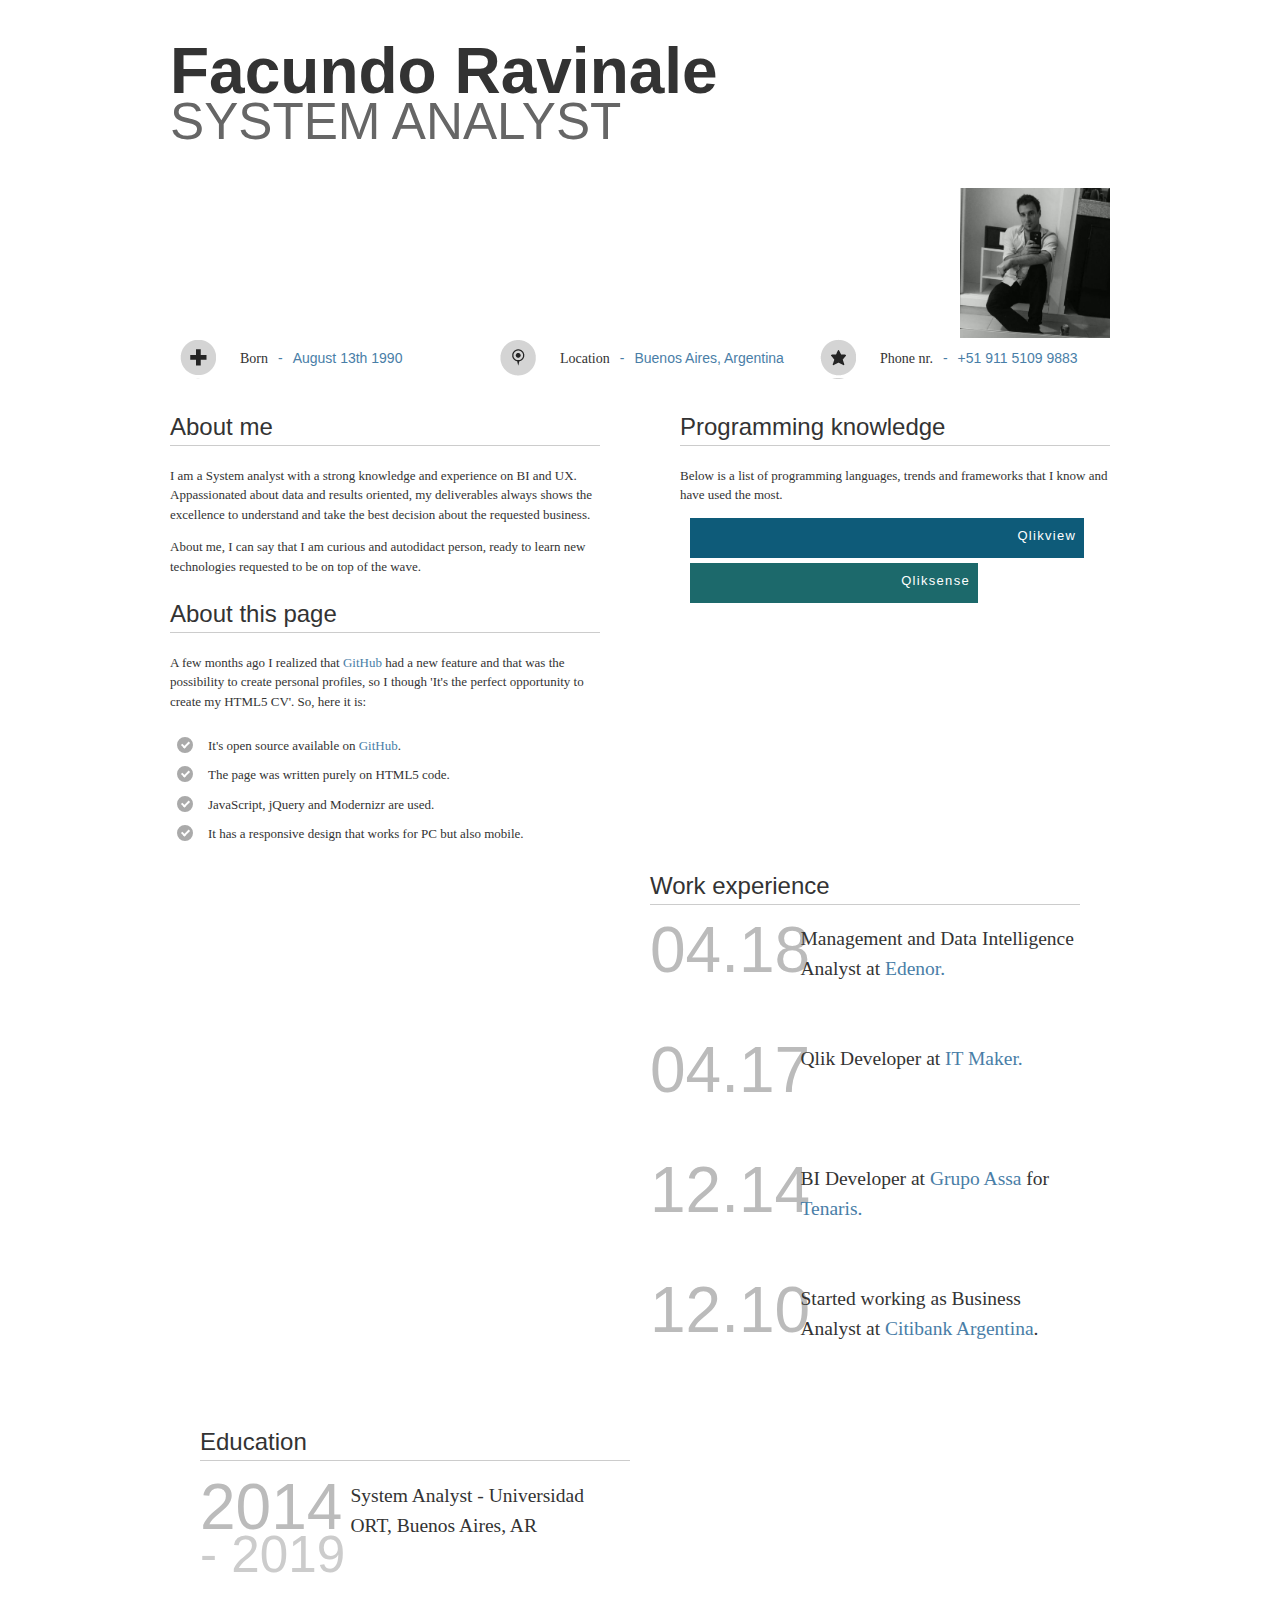
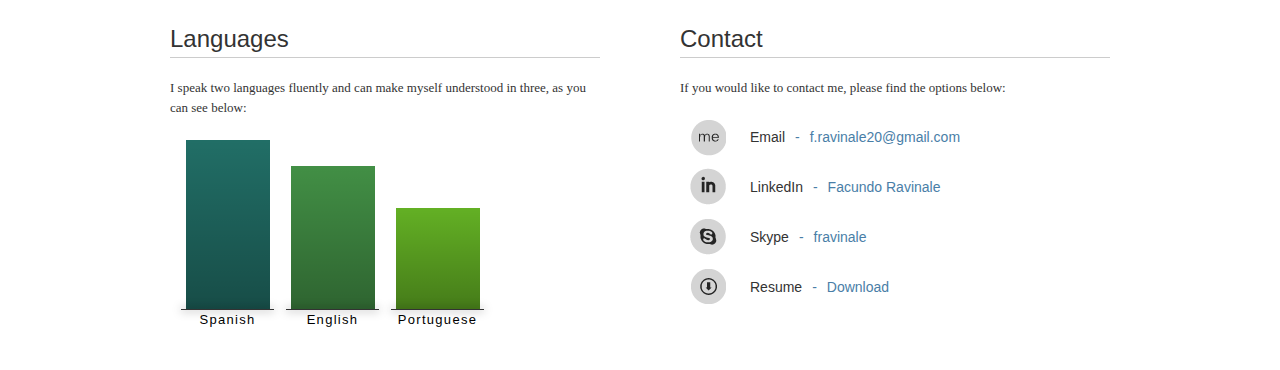
<file: index.html>
<!DOCTYPE html>
<html class=" js csstransitions">
<head>
	<meta http-equiv="Content-Type" content="text/html; charset=UTF-8">
	<meta charset="utf-8">
	<!--[if ie]><meta http-equiv="X-UA-Compatible" content="IE=edge"><![endif]-->
	<meta name="viewport" content="width=device-width, initial-scale=1, maximum-scale=1">
	<title>Facundo Ravinale</title>
	<link rel="stylesheet" href="./css/style.css">
	<link href="./css/style.css" rel="stylesheet" type="text/css">
	<link rel="icon" href="http://www.favigen.com/favicon.png">
	<script src="https://code.jquery.com/jquery-2.1.1.min.js"></script>
	<style type="text/css"></style>
	<script src="./js/script.js"></script>
</head>
<body>
	<div class="container">
		<header class="twelve columns">
			<h1>Facundo Ravinale <span>System Analyst</span>
			</h1>
			<img src="img/fr.jpg" alt="." title="." height="150" width="150" style="float:right"/> 
		</header>
		<section id="personaldata">
			<ul>
				<li class="four columns date"><span class="info">Born<span>August 13th 1990</span></span></li>
				<li class="four columns location"><span class="info">Location<span>Buenos Aires, Argentina</span></span></li>
				<li class="four columns phone"><span class="info">Phone nr.<span>+51 911 5109 9883</span></span></li>
			</ul>
		</section>
		<section id="about" class="six columns">
			<article class="left">
				<header>
					<h2>About me</h2>
				</header>
				<p class="info">I am a System analyst with a strong knowledge and experience on BI and UX. Appassionated about data and results oriented, my deliverables always shows the excellence to understand and take the best decision about the requested business.</p>
				<p class="info">About me, I can say that I am curious and autodidact person, ready to learn new technologies requested to be on top of the wave. </p>
			</article>
			<article class="left">
				<header>
					<h2>About this page</h2>
				</header>
				<p class="info">A few months ago I realized that <a target="_blank" href="http://www.github.com/">GitHub</a> had a new feature and that was the possibility to create personal profiles, so I though 'It's the perfect opportunity to create my HTML5 CV'. So, here it is:</p>
				<ul>
					<li class="info">It's open source available on <a target="_blank" href="http://github.com/facundofarias/facundofarias.github.io">GitHub</a>.</li>
					<li class="info">The page was written purely on HTML5 code.</li>
					<li class="info">JavaScript, jQuery and Modernizr are used.</li>
					<li class="info">It has a responsive design that works for PC but also mobile.</li>
				</ul>
			</article>					
		</section>
		<section id="programming" class="six columns float-right">
			<article class="right">
				<header>
					<h2>Programming knowledge</h2>
				</header>
				<p class="info">Below is a list of programming languages, trends and frameworks that I know and have used the most.</p>
				<ul>
					<li data-score="95" style="background-color: rgb(10, 87, 125);"><span>Qlikview</span></li>
					<li data-score="95" style="background-color: rgb(20, 97, 115);"><span>Qliksense</span></li>
					<li data-score="70" style="background-color: rgb(40, 117, 95);"><span>SQL Server, MySQL, OraclePL-SQL</span></li>
					<li data-score="60" style="background-color: rgb(40, 117, 95);"><span>BigData and NoSQL DBs </span></li>
					<li data-score="60" style="background-color: rgb(30, 107, 105);"><span>Python</span></li>
					<li data-score="60" style="background-color: rgb(50, 127, 85);"><span>Java</span></li>
					<li data-score="50" style="background-color: rgb(40, 117, 95);"><span>.NET</span></li>
				</ul>
			</article>
		</section>
		<div id="history" class="clearfix">
			<section class="six columns">
				<article class="left">
					<header>
						<h2>Work experience</h2>
					</header>
					<ul>
						<li><span class="year">04.18</span><span>Management and Data Intelligence Analyst at <a target="_blank" href="http://www.edenor.com.ar/cms/SP/CLI/home.html" title="Edenor">Edenor.</a></span></li>
						<li><span class="year">04.17</span><span>Qlik Developer at <a target="_blank" href="http://itmaker.com.ar/" title="IT Maker">IT Maker.</a></span></li>
						<li><span class="year">12.14</span><span>BI Developer at <a target="_blank" href="https://grupoassa.com/" title="Grupo Assa">Grupo Assa</a> for <a target="_blank" href="http://www.tenaris.com/es-ES/TenarisWorldwide/SouthAmerica/Argentina.aspx" title="Tenaris">Tenaris.</a></span></li>
						<li><span class="year">12.10</span><span>Started working as Business Analyst at <a target="_blank" href="https://www.citibank.com/icg/sa/latam/argentina/">Citibank Argentina</a>.</span></li>
					</ul>
				</article>
			</section>
			<section class="six columns">
				<article class="right">
					<header>
						<h2>Education</h2>
					</header>
					<ul>
					<!--<li><span class="year">2010<span>- 2012</span></span><span>Advanced English Course. UNC, Cordoba, AR.</span></li>-->
						<li><span class="year">2014<span>- 2019</span></span><span>System Analyst - Universidad ORT, Buenos Aires, AR</span></li>
					</ul>
				</article>
			</section>
		</div>
		<section id="languages" class="six columns">
			<article class="left">
				<header>
					<h2>Languages</h2>
				</header>
				<p class="info">I speak two languages ​​fluently and can make myself understood in three, as you can see below: </p>
				<ul>
					<li data-score="100">
						<div style="background-color: rgb(50, 127, 85); height: 100%;"></div>
						<span>Spanish</span>
					</li>
					<li data-score="85">
						<div style="background-color: rgb(75, 152, 60); height: 85%;"></div>
						<span>English</span>
					</li>
					<li data-score="60">
						<div style="background-color: rgb(100, 177, 35); height: 60%;"></div>
						<span>Portuguese</span>
					</li>
				</ul>
			</article>
		</section>
		<section id="contact" class="six columns">
			<article class="right">
				<header>
					<h2>Contact</h2>
				</header>
				<p class="info">If you would like to contact me, please find the options below:</p>
				<ul>
					<li class="mail"><a href="mailto:f.ravinale20@gmail.com" target="_blank">Email<span>f.ravinale20@gmail.com</span></a></li>
					<li class="linkedin"><a href="https://www.linkedin.com/in/facundo-ravinale-14070129/" target="_blank">LinkedIn<span>Facundo Ravinale</span></a></li>
					<li class="skype"><a href="https://www.skype.com" target="_blank">Skype<span>fravinale</span></a></li>
					<li class="cv"><a href="./downloads/CV Facundo Ravinale.doc" target="_blank">Resume<span>Download</span></a></li>
				</ul>
			</article>
		</section>
	</div>
</body>
</html>
</file>
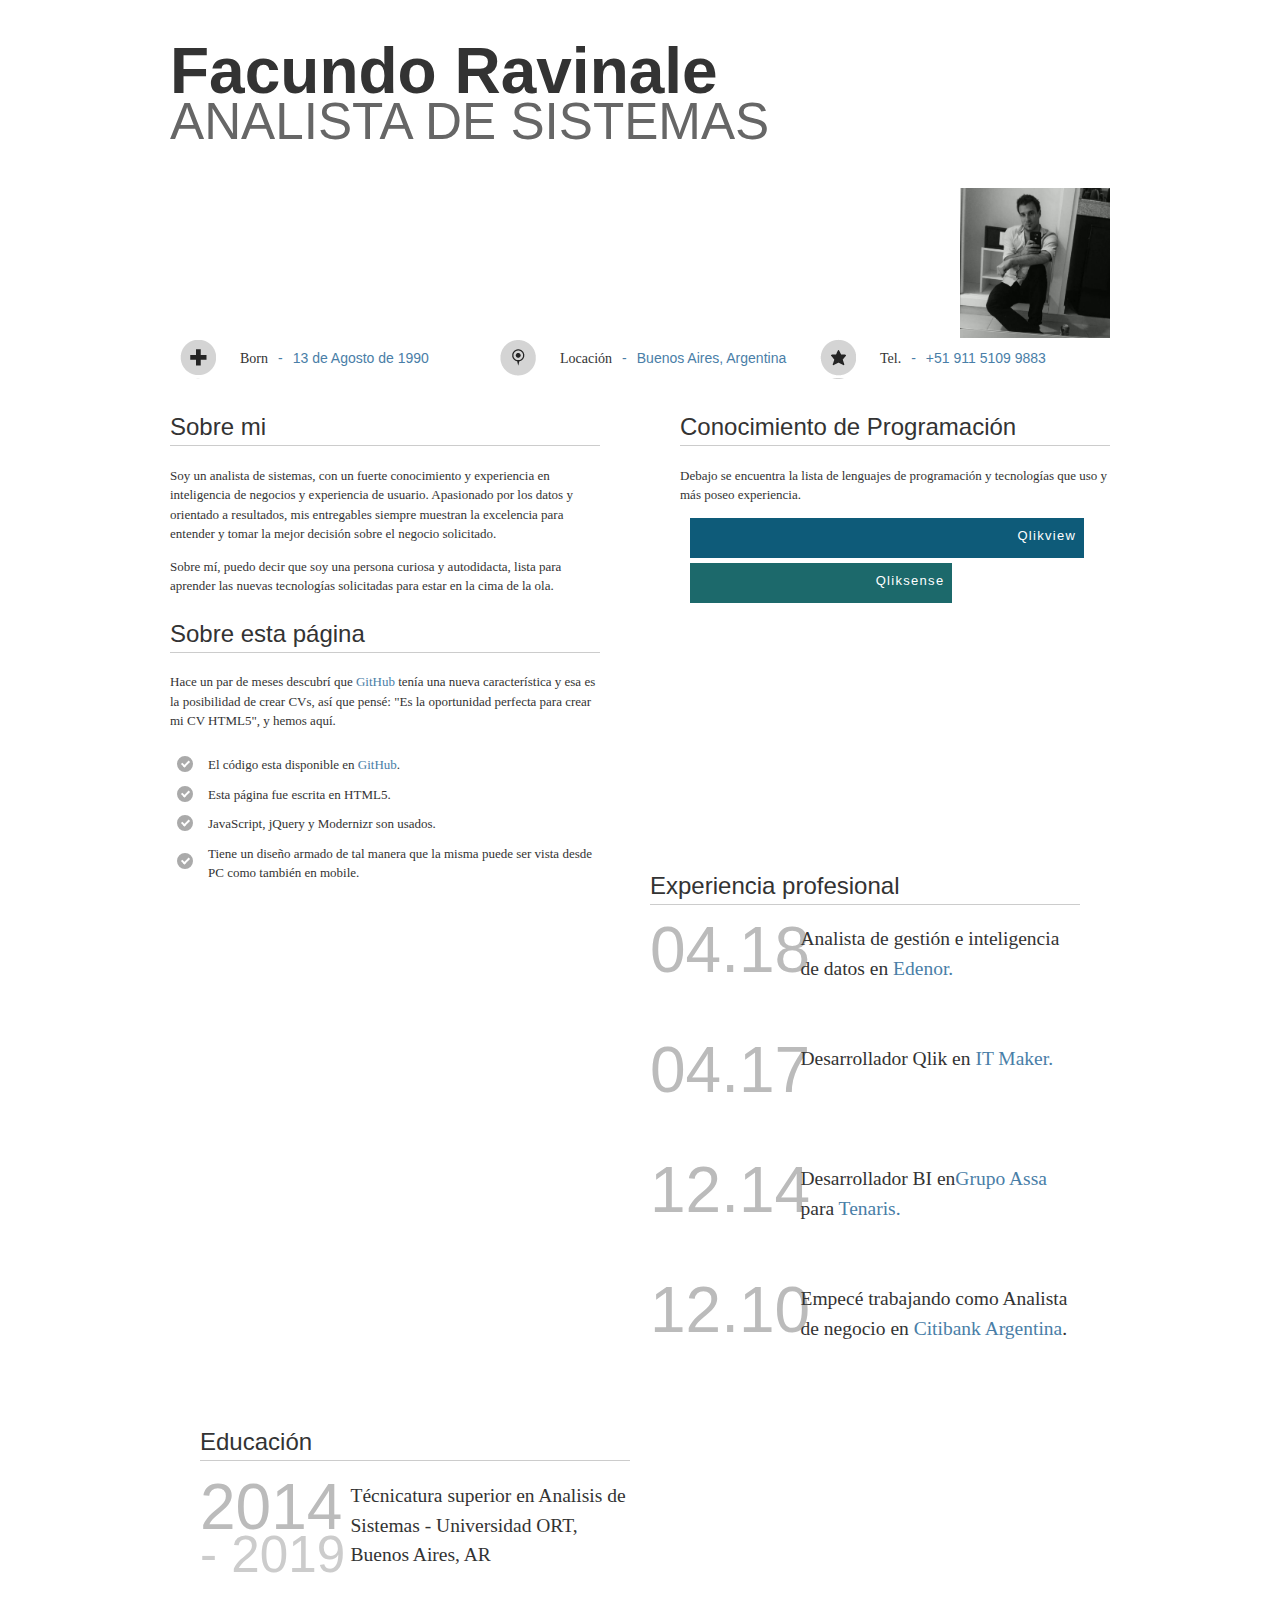
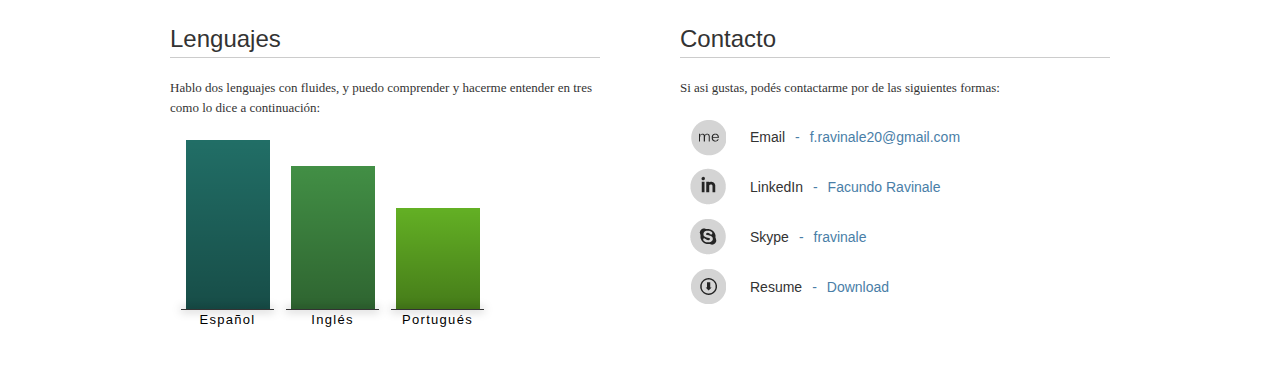
<file: index_es.html>
<!DOCTYPE html>
<html class=" js csstransitions">
<head>
	<meta http-equiv="Content-Type" content="text/html; charset=UTF-8">
	<meta charset="utf-8">
	<!--[if ie]><meta http-equiv="X-UA-Compatible" content="IE=edge"><![endif]-->
	<meta name="viewport" content="width=device-width, initial-scale=1, maximum-scale=1">
	<title>Facundo Ravinale</title>
	<link rel="stylesheet" href="./css/style.css">
	<link href="./css/style.css" rel="stylesheet" type="text/css">
	<link rel="icon" href="http://www.favigen.com/favicon.png">
	<script src="http://code.jquery.com/jquery-2.1.1.min.js"></script>
	<style type="text/css"></style>
	<script src="./js/script.js"></script>
</head>
<body>
	<div class="container">
		<header class="twelve columns">
			<h1>Facundo Ravinale <span>Analista de Sistemas</span>
			</h1>
			<img src="img/fr.jpg" alt="." title="." height="150" width="150" style="float:right"/> 
		</header>
		<section id="personaldata">
			<ul>
				<li class="four columns date"><span class="info">Born<span>13 de Agosto de 1990</span></span></li>
				<li class="four columns location"><span class="info">Locación<span>Buenos Aires, Argentina</span></span></li>
				<li class="four columns phone"><span class="info">Tel.<span>+51 911 5109 9883</span></span></li>
			</ul>
		</section>
		<section id="about" class="six columns">
			<article class="left">
				<header>
					<h2>Sobre mi</h2>
				</header>
				<p class="info">Soy un analista de sistemas, con un fuerte conocimiento y experiencia en inteligencia de negocios y experiencia de usuario. Apasionado por los datos y orientado a resultados, mis entregables siempre muestran la excelencia para entender y tomar la mejor decisión sobre el negocio solicitado.</p>
				<p class="info">Sobre mí, puedo decir que soy una persona curiosa y autodidacta, lista para aprender las nuevas tecnologías solicitadas para estar en la cima de la ola. </p>
			</article>
			<article class="left">
				<header>
					<h2>Sobre esta página</h2>
				</header>
				<p class="info">Hace un par de meses descubrí que <a target="_blank" href="http://www.github.com/">GitHub</a> tenía una nueva característica y esa es la posibilidad de crear CVs, así que pensé: "Es la oportunidad perfecta para crear mi CV HTML5", y hemos aquí.</p>
				<ul>
					<li class="info">El código esta disponible en <a target="_blank" href="http://github.com/">GitHub</a>.</li>
					<li class="info">Esta página fue escrita en HTML5.</li>
					<li class="info">JavaScript, jQuery y Modernizr son usados.</li>
					<li class="info">Tiene un diseño armado de tal manera que la misma puede ser vista desde PC como también en mobile.</li>
				</ul>
			</article>					
		</section>
		<section id="programming" class="six columns float-right">
			<article class="right">
				<header>
					<h2>Conocimiento de Programación</h2>
				</header>
				<p class="info">Debajo se encuentra la lista de lenguajes de programación y tecnologías que uso y más poseo experiencia.</p>
				<ul>
					<li data-score="95" style="background-color: rgb(10, 87, 125);"><span>Qlikview</span></li>
					<li data-score="95" style="background-color: rgb(20, 97, 115);"><span>Qliksense</span></li>
					<li data-score="70" style="background-color: rgb(40, 117, 95);"><span>SQL Server, MySQL, OraclePL-SQL</span></li>
					<li data-score="60" style="background-color: rgb(40, 117, 95);"><span>BigData and NoSQL DBs </span></li>
					<li data-score="60" style="background-color: rgb(30, 107, 105);"><span>Python</span></li>
					<li data-score="60" style="background-color: rgb(50, 127, 85);"><span>Java</span></li>
					<li data-score="50" style="background-color: rgb(40, 117, 95);"><span>.NET</span></li>
				</ul>
			</article>
		</section>
		<div id="history" class="clearfix">
			<section class="six columns">
				<article class="left">
					<header>
						<h2>Experiencia profesional</h2>
					</header>
					<ul>
						<li><span class="year">04.18</span><span>Analista de gestión e inteligencia de datos en <a target="_blank" href="http://www.edenor.com.ar/cms/SP/CLI/home.html" title="Edenor">Edenor.</a></span></li>
						<li><span class="year">04.17</span><span>Desarrollador Qlik en <a target="_blank" href="http://itmaker.com.ar/" title="IT Maker">IT Maker.</a></span></li>
						<li><span class="year">12.14</span><span>Desarrollador BI en<a target="_blank" href="https://grupoassa.com/" title="Grupo Assa">Grupo Assa</a> para <a target="_blank" href="http://www.tenaris.com/es-ES/TenarisWorldwide/SouthAmerica/Argentina.aspx" title="Tenaris">Tenaris.</a></span></li>
						<li><span class="year">12.10</span><span>Empecé trabajando como Analista de negocio en <a target="_blank" href="https://www.citibank.com/icg/sa/latam/argentina/">Citibank Argentina</a>.</span></li>
					</ul>
				</article>
			</section>
			<section class="six columns">
				<article class="right">
					<header>
						<h2>Educación</h2>
					</header>
					<ul>
					<!--<li><span class="year">2010<span>- 2012</span></span><span>Advanced English Course. UNC, Cordoba, AR.</span></li>-->
						<li><span class="year">2014<span>- 2019</span></span><span>Técnicatura superior en Analisis de Sistemas - Universidad ORT, Buenos Aires, AR</span></li>
					</ul>
				</article>
			</section>
		</div>
		<section id="languages" class="six columns">
			<article class="left">
				<header>
					<h2>Lenguajes</h2>
				</header>
				<p class="info">Hablo dos lenguajes con fluides, y puedo comprender y hacerme entender en tres como lo dice a continuación: </p>
				<ul>
					<li data-score="100">
						<div style="background-color: rgb(50, 127, 85); height: 100%;"></div>
						<span>Español</span>
					</li>
					<li data-score="85">
						<div style="background-color: rgb(75, 152, 60); height: 85%;"></div>
						<span>Inglés</span>
					</li>
					<li data-score="60">
						<div style="background-color: rgb(100, 177, 35); height: 60%;"></div>
						<span>Portugués</span>
					</li>
				</ul>
			</article>
		</section>
		<section id="contact" class="six columns">
			<article class="right">
				<header>
					<h2>Contacto</h2>
				</header>
				<p class="info">Si asi gustas, podés contactarme por de las siguientes formas:</p>
				<ul>
					<li class="mail"><a href="mailto:f.ravinale20@gmail.com" target="_blank">Email<span>f.ravinale20@gmail.com</span></a></li>
					<li class="linkedin"><a href="https://www.linkedin.com/in/facundo-ravinale-14070129/" target="_blank">LinkedIn<span>Facundo Ravinale</span></a></li>
					<li class="skype"><a href="https://www.skype.com" target="_blank">Skype<span>fravinale</span></a></li>
					<li class="cv"><a href="./downloads/CV Facundo Ravinale.doc" target="_blank">Resume<span>Download</span></a></li>
				</ul>
			</article>
		</section>
	</div>
</body>
</html>
</file>
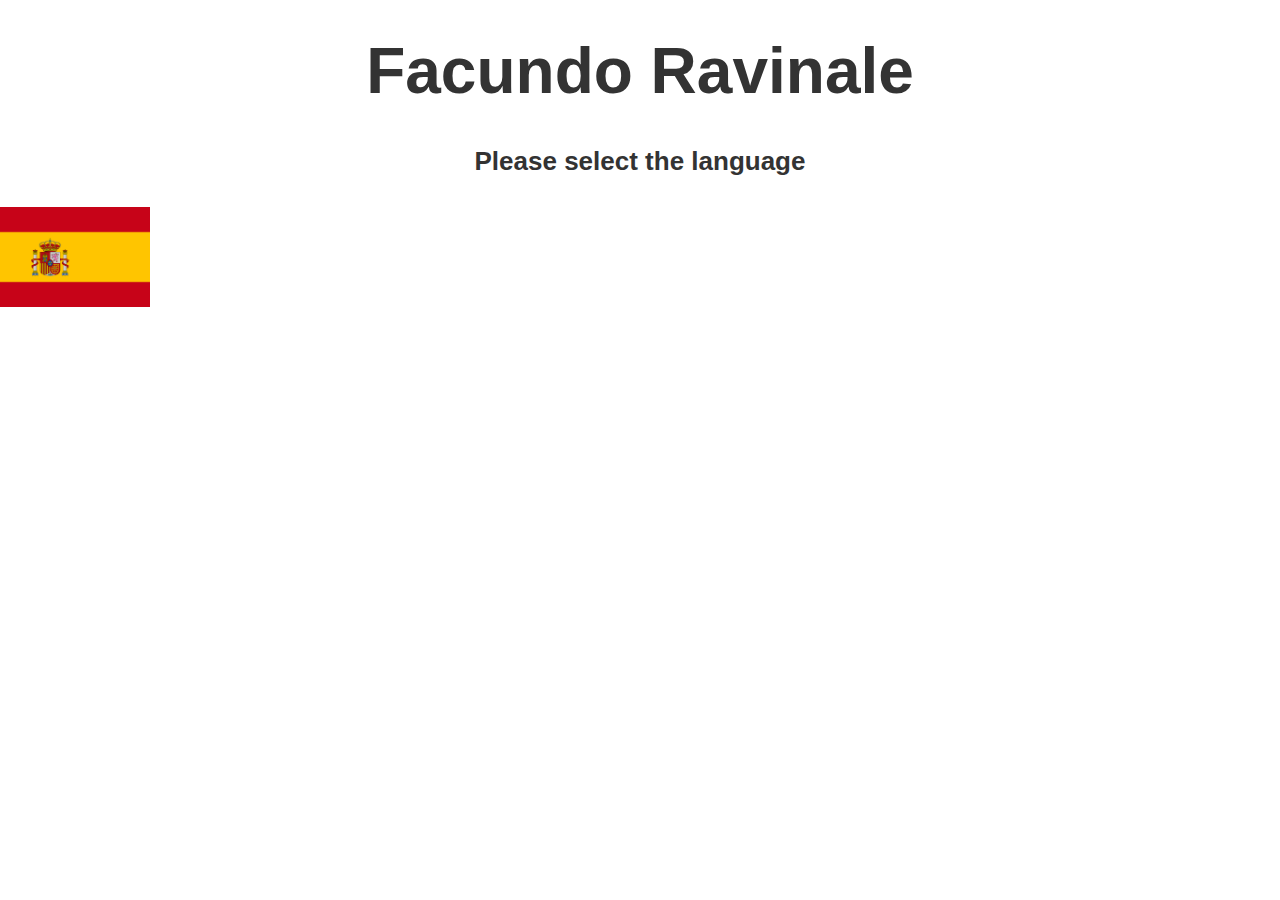
<file: main_links.html>
<!DOCTYPE html>
<html class=" js csstransitions">
<head>
	<meta http-equiv="Content-Type" content="text/html; charset=UTF-8">
	<meta charset="utf-8">
	<!--[if ie]><meta http-equiv="X-UA-Compatible" content="IE=edge"><![endif]-->
	<meta name="viewport" content="width=device-width, initial-scale=1, maximum-scale=1">
	<title>Facundo Ravinale</title>
	<link rel="stylesheet" href="./css/style.css">
	<link href="./css/style.css" rel="stylesheet" type="text/css">
	<link rel="icon" href="http://www.favigen.com/favicon.png">
	<script src="http://code.jquery.com/jquery-2.1.1.min.js"></script>
	<style type="text/css"></style>
	<script src="./js/script.js"></script>
</head>
<body>
	<div class="container">
		<header class="twelve columns">
			<h1 align="Center">Facundo Ravinale </h1>
			<h3 align="Center">Please select the language</h1>
		</header>
	</div>
	<img src="img/es.png" alt="." title="." height="150" width="150" style="vertical-align:middle" />
</body>
</html>
</file>
<file: css/style.css>
/******************************************************************
GENERAL NORMALIZE
******************************************************************/
article, aside, details, figcaption, figure, footer, header, hgroup, nav, section { display: block; }
audio, canvas, video { display: inline-block; *display: inline; *zoom: 1; }
audio:not([controls]), [hidden] { display: none; }

/** Base Styles **/

html { font-size: 100%; overflow-y: scroll; -webkit-text-size-adjust: 100%; -ms-text-size-adjust: 100%; }
body { margin: 0; font-size: 13px; line-height: 1.5; }
body, button, input, select, textarea { font-family: sans-serif; color: #333; }

/** IE Fixes **/
img { border: 0; -ms-interpolation-mode: bicubic; }
svg:not(:root) { overflow: hidden; }
figure { margin: 0; }

/** Links **/
a:focus { outline: thin dotted; }
a:hover, a:active { outline: 0; }

/** Typography **/
h1 { font-size: 2em;} /* fixes html5 bug */
h3 { font-size: 2em; align-content: center; }
p { -webkit-hyphens: auto; -moz-hyphens: auto; -epub-hyphens: auto; hyphens: auto; }
abbr[title] { border-bottom: 1px dotted; }
b, strong, .strong { font-weight: bold; }
dfn, em, .em { font-style: italic; }
small, .small, sub, sup { font-size: 75%; }
ins, .ins { background: #ff9; color: #000; text-decoration: none; }
mark, .mark { background: #ff0; color: #000; font-style: italic; font-weight: bold; }
hr { display: block; height: 1px; border: 0; border-top: 1px solid #ccc; margin: 1em 0; padding: 0; }
pre, code, kbd, samp { font-family: monospace, serif; _font-family: 'courier new', monospace; font-size: 1em; }
pre { white-space: pre; white-space: pre-wrap; word-wrap: break-word; }
blockquote { margin: 1.5em 40px; }
q { quotes: none; }
q:before, q:after { content: ''; content: none; }
ul, ol { margin: 1.5em 0; padding: 0; }
dd { margin: 0; }
nav ul, nav ol, .widget ol, .widget ul, .commentlist { list-style: none; list-style-image: none; margin: 0; }

sub, sup { line-height: 0; position: relative; vertical-align: baseline; }
sup { top: -0.5em; }
sub { bottom: -0.25em; }

/** Forms **/
form, fieldset, form ul, form ol, fieldset ol, fieldset ul { margin: 0; border: 0; }
legend { border: 0; *margin-left: -7px; }
button, input, select, textarea { font-size: 100%; margin: 0; vertical-align: baseline; *vertical-align: middle; }
button, input { line-height: normal; }
button, input[type="button"], input[type="reset"], input[type="submit"] { cursor: pointer; -webkit-appearance: button; *overflow: visible; }
input[type="checkbox"], input[type="radio"] { box-sizing: border-box; padding: 0; }
input[type="search"] { -webkit-appearance: textfield; -moz-box-sizing: content-box; -webkit-box-sizing: content-box; box-sizing: content-box; }
input[type="search"]::-webkit-search-decoration { -webkit-appearance: none; }
button::-moz-focus-inner, input::-moz-focus-inner { border: 0; padding: 0; }
textarea { overflow: auto; vertical-align: top; }

/* Colors for form validity */
input:invalid, textarea:invalid { background-color: #f0dddd; }

/** Tables **/
table { border-collapse: collapse; border-spacing: 0; }

.clearfix:before, .clearfix:after, nav[role=navigation] .menu ul:before, nav[role=navigation] .menu ul:after { content: ""; display: table; }
.clearfix:after, nav[role=navigation] .menu ul:after { clear: both; }
.clearfix, nav[role=navigation] .menu ul { zoom: 1; }

				
/******************************************************************
PRINT STYLESHEET
******************************************************************/
@media print { * {  text-shadow: none !important; filter:none !important; -ms-filter: none !important; } img { page-break-inside: avoid; } img { max-width: 100% !important; }
    @page { margin: 0.5cm; } p, h2, h3 { orphans: 3; widows: 3; } h2, h3{ page-break-after: avoid; }
}

/* CSS Document */

.container                     				{ position: relative; width: 960px; margin: 0 auto; padding: 0;}
.column, .columns                           { float: left; display: inline; margin-left: 10px; margin-right: 10px; }
.row                                        { margin-bottom: 20px; }

.inverted .column,
.float-right,
.invertedcontainer .columns 				{float:right}


/* Nested Column Classes */
.column.alpha, .columns.alpha               { margin-left: 0; }
.column.omega, .columns.omega               { margin-right: 0; }

/* Base Grid */
.container .one.column                      { width: 60px;  }
.container .two.columns                     { width: 140px; }
.container .three.columns                   { width: 220px; }
.container .four.columns                    { width: 300px; }
.container .five.columns                    { width: 380px; }
.container .six.columns                     { width: 460px; }
.container .seven.columns                   { width: 540px; }
.container .eight.columns                   { width: 620px; }
.container .nine.columns                    { width: 700px; }
.container .ten.columns                     { width: 780px; }
.container .eleven.columns                  { width: 860px; }
.container .twelve.columns                  { width: 940px; }

.container .eight.columns.nopadding 		{ width: 680px; }
.container .one-third.column                { width: 365px; }
.container .two-thirds.column               { width: 730px; }

/* Offsets */
.container .offset-by-one                   { padding-left: 85px;  }
.container .offset-by-two                   { padding-left: 170px; }
.container .offset-by-three                 { padding-left: 255px; }
.container .offset-by-four                  { padding-left: 340px; }
.container .offset-by-five                  { padding-left: 425px; }
.container .offset-by-six                   { padding-left: 510px; }
.container .offset-by-seven                 { padding-left: 595px; }
.container .offset-by-eight                 { padding-left: 680px; }
.container .offset-by-nine                  { padding-left: 765px; }
.container .offset-by-ten                   { padding-left: 850px; }
.container .offset-by-eleven                { padding-left: 935px; }

article.left{padding-right:30px;}
article.right{padding-left:30px;}

/* 768px width Grid
---------------------------------------------------*/
@media only screen and (min-width: 768px) and (max-width: 1019px) {
	.container, #container                      { width: 768px; }
	.container .column,
	.container .columns                         { margin-left: 10px; margin-right: 10px;  }
	.column.alpha, .columns.alpha               { margin-left: 0; margin-right: 10px; }
	.column.omega, .columns.omega               { margin-right: 0; margin-left: 10px; }

	.container .one.column                      { width: 44px; }
	.container .two.columns                     { width: 108px; }
	.container .three.columns                   { width: 172px; }
	.container .four.columns                    { width: 236px; }
	.container .five.columns                    { width: 300px; }
	.container .six.columns                     { width: 364px; }
	.container .seven.columns                   { width: 428px; }
	.container .eight.columns                   { width: 492px; }
	.container .nine.columns                    { width: 556px; }
	.container .ten.columns                     { width: 620px; }
	.container .eleven.columns                  { width: 684px; }
	.container .twelve.columns                  { width: 748px; }

	/* Offsets */
	.container .offset-by-one                   { padding-left: 64px; }
	.container .offset-by-two                   { padding-left: 128px; }
	.container .offset-by-three                 { padding-left: 192px; }
	.container .offset-by-four                  { padding-left: 256px; }
	.container .offset-by-five                  { padding-left: 320px; }
	.container .offset-by-six                   { padding-left: 384px; }
	.container .offset-by-seven                 { padding-left: 448px; }
	.container .offset-by-eight                 { padding-left: 512px; }
	.container .offset-by-nine                  { padding-left: 576px; }
	.container .offset-by-ten                   { padding-left: 640px; }
	.container .offset-by-eleven                { padding-left: 704px; }
	
	
	article.left{padding-right:20px;}
	article.right{padding-left:20px;}
	
}

/*  320px width Grid
---------------------------------------------------*/
@media only screen and (max-width: 767px) {
	.container, #container { width: 300px; }
	.columns, .column { margin: 0; }

	.container .one.column,
	.container .two.columns,
	.container .three.columns,
	.container .four.columns,
	.container .five.columns,
	.container .six.columns,
	.container .seven.columns,
	.container .eight.columns,
	.container .nine.columns,
	.container .ten.columns,
	.container .eleven.columns,
	.container .twelve.columns { width: 300px; }

	/* Offsets */
	.container .offset-by-one,
	.container .offset-by-two,
	.container .offset-by-three,
	.container .offset-by-four,
	.container .offset-by-five,
	.container .offset-by-six,
	.container .offset-by-seven,
	.container .offset-by-eight,
	.container .offset-by-nine,
	.container .offset-by-ten,
	.container .offset-by-eleven{ padding-left: 0; }
	
	article.left,
	article.right{padding:0;}

}


/* 480px width Grid
---------------------------------------------------*/
@media only screen and (min-width: 480px) and (max-width: 767px) {
	.container, #container { width: 420px; }
	.columns, .column { margin: 0; }

	.container .one.column,
	.container .two.columns,
	.container .three.columns,
	.container .four.columns,
	.container .five.columns,
	.container .six.columns,
	.container .seven.columns,
	.container .eight.columns,
	.container .nine.columns,
	.container .ten.columns,
	.container .eleven.columns,
	.container .twelve.columns { width: 420px; }
}

/* Clearing
---------------------------------------------------*/

/* Self Clearing Goodness */
.container:after { content: "\0020"; display: block; height: 0; clear: both; visibility: hidden; }

.clearfix:before,
.clearfix:after,
.row:before,
.row:after {
  content: '\0020';
  display: block;
  overflow: hidden;
  visibility: hidden;
  width: 0;
  height: 0; }
.row:after,
.clearfix:after {
  clear: both; }
.row,
.clearfix {
  zoom: 1; }

.clear {
  clear: both;
  display: block;
  overflow: hidden;
  visibility: hidden;
  width: 0;
  height: 0;
}

/* General styles
---------------------------------------------------*/
h1{
	font-family:'Ubuntu',sans-serif;
	font-weight:700;
	font-size:48pt;
	line-height:42pt;
}

h2{
	font-family:'Mate SC',sans-serif;
	font-weight:400;
	font-size:18pt;
	border-bottom: 1px solid #CCC;
}

a:link,a:visited{color:#497ea7;text-decoration:none;}
a:hover{color:#64a749;}

img{
	max-width:100%;
	height:auto;
}

/*header*/
h1 span{
	display:block;
	color:#666;
	font-weight:normal;
	line-height: .9em;
	font-size: .8em;
	text-transform:uppercase;
	font-family:'Ubuntu Condensed',sans-serif;
}



/* Programming section
---------------------------------------------------*/

#programming ul{
	margin:0 0 20px;
	padding: 0px 5px 0px 10px;
}

#programming li{
	display:block;
	width:0px;
	background:#000;
	margin: 0 0 5px;
	list-style:none;
	position:relative;
	height:40px;
	
	-webkit-transition: opacity .3s;
	-moz-transition: opacity .3s;
	-o-transition: opacity .3s;
	-ms-transition: opacity .3s;
	transition: opacity .3s;
}

#programming li:hover{
	opacity:.8;
}

#programming li span{
	display:block;
	float:right;
	line-height:20px;
	padding: 8px;
	color:#FFF;
	font-family:'Ubuntu Condensed',sans-serif;
	letter-spacing:.1em;
}


/* Languages section
---------------------------------------------------*/
#languages ul{
	margin:0 0 40px;
	padding: 0px 5px;
	overflow:hidden;
}

#languages li{
	display:block;
	float:left;
	width:25%;
	list-style:none;
	position:relative;
	height: 200px;
}

#languages li div{
	width:80%;
	margin: 0 10%;
	position:absolute;
	bottom:20px;
	
	background-image: -webkit-linear-gradient(top, rgba(0,0,0,.0), rgba(0,0,0,.3));
	background-image: -moz-linear-gradient(top, rgba(0,0,0,.0), rgba(0,0,0,.3));
	background-image: -o-linear-gradient(top, rgba(0,0,0,.0), rgba(0,0,0,.3));
	background-image: -ms-linear-gradient(top, rgba(0,0,0,.0), rgba(0,0,0,.3));
	background-image: linear-gradient(top, rgba(0,0,0,.0), rgba(0,0,0,.3));
	
	-webkit-transition: opacity .3s;
	-moz-transition: opacity .3s;
	-o-transition: opacity .3s;
	-ms-transition: opacity .3s;
	transition: opacity .3s;
}

#languages li div:after{
	content: "";
	display: block;
	height: 1px;
	width: 110%;
	background: #333;
	bottom: 0;
	position: absolute;
	box-shadow: 0px 0px 10px #000;
	margin-left: -5%;
}

#languages li div:hover{
	opacity:.8;
}

#languages li span{
	display:block;
	line-height:20px;
	text-align:center;
	padding: 10px 0 0;
	color:#000;
	font-family:'Ubuntu Condensed',sans-serif;
	letter-spacing:.1em;
	position:absolute;
	bottom:0;
	width:100%;
}

/* Portfolio
---------------------------------------------------*/
#portfolio a{display:block;}

#portfolio p{
	text-align:center;
	font-family: Georgia,sans-serif;
	font-style: italic;
	padding: 0 0 20px;
}

#portfolio img{padding: 40px 0 0px;}

/* Historic sections
---------------------------------------------------*/
#history{page-break-before:always}

#history li{
	list-style:none;
	overflow:hidden;
	margin-bottom:20px;
	min-height:100px;
}

#history li .year{
	width:35%;
	float:left;
	clear:left;
	font-size:48pt;
	font-weight:normal;
	line-height:40pt;
	color:#BBB;
	font-family:'Ubuntu Condensed',sans-serif;
}

#history li .year span{
	font-size:.8em;
	line-height:.8em;
	display:block;
	color:#CCC
}

#history li > span{
	font-size: 1.5em;
	font-family: 'Ubuntu Condensed';
	float:left;
	display:block;
	width: 65%;
}
	
/* About section
---------------------------------------------------*/
.info{
    font-size: 1em;
    font-family: 'Ubuntu Condensed';
}

#about	ul{}

#about ul li{
	list-style-type:none;
	padding: 5px 0 5px 38px;;
	position:relative;
	display:block;
}

#about ul li::before{
	content: "\00a0";
	display: block;
	
	border: solid 8px #AAA;
	-webkit-border-radius: 8px;
	-moz-border-radius: 8px;
	border-radius: 8px;
	height: 0;
	width: 0;
	
	-webkit-transition: border-color .5s;
	-moz-transition: border-color .5s;
	-o-transition: border-color .5s;
	-ms-transition: border-color .5s;
	transition: border-color .5s;
	
	position: absolute;
	left: 7px;
	top: 40%;
	margin-top: -6px;
}

#about ul li::after{
	content:"\00a0";
	display:block;
	width: 3px;
	height: 6px;
	border: solid #fff;
	border-width: 0 2px 2px 0;
	position:absolute;
	left: 13px;
	top: 40%;
	margin-top: -3px;
	
	-webkit-transform: rotate(45deg);
	-moz-transform: rotate(45deg);
	-o-transform: rotate(45deg);
	-ms-transform: rotate(45deg);
	transform: rotate(45deg);
}
#about ul li:hover::before{
	border-color:#08557f;
}

/* Contact info and personal data
---------------------------------------------------*/
#personaldata ul{margin:0;}
#personaldata ul li .info,
#contact ul li{
	list-style:none;
	padding-left:70px;
	margin-bottom:10px;
	font-size:14px;
	
	background: url(../img/grey_icons1.png) no-repeat 0px 0px;
	background-size: 36px 576px;
	
	-webkit-transition: opacity .5s, margin .5s;
	-moz-transition: opacity .5s, margin .5s;
	-o-transition: opacity .5s, margin .5s;
	-ms-transition: opacity .5s, margin .5s;
	transition: opacity .5s, margin .5s;	
}

#contact .twitter{background-position:10px -150px;}
#contact .mail{background-position:10px -303px;}
#contact .web{background-position:10px -189px;}
#contact .skype{background-position:10px -112px;}
#contact .linkedin{background-position:10px -74px;}
#contact .cv{background-position:10px -266px;}

#personaldata .date .info{background-position:10px -495px;}
#personaldata .location .info{background-position:10px -227px;}
#personaldata .phone .info{background-position:10px -342px;}

#contact ul li:hover{opacity:.8;margin-left:12px;}

.no-csstransitions #personaldata ul li .info:hover,
.no-csstransitions #contact ul li:hover{
	opacity:1;
	margin-left:0;
}

#personaldata ul li .info,
#contact ul li a{
	display:block;
	line-height:40px;
	color:#333;
	text-decoration:none;
}

#personaldata ul li a{
	text-decoration:none;
	color:inherit;
}

#personaldata ul li .info span,
#contact ul li a span{
	color:#497ea7;
	font-family:'Ubuntu Condensed',sans-serif;
	padding-left:10px;
}

#personaldata ul li .info span::before,
#contact ul li a span::before{
	content: "-";
	padding-right:10px;
}
#personaldata ul li:hover .info span,
#contact ul li:hover a span{color:#64a749;}

.print-only{
	display:none;
}

/* Handleling additional screen size stuff
---------------------------------------------------*/
@media only screen and (min-width: 768px) and (max-width: 1019px) {
	#history li .year{width:45%;}
	#history li > span{width:55%;}
}	

@media only screen and (max-width: 479px) {
	h1{font-size:34pt;line-height:31pt;}
	#history li .year{width:auto;float:none;font-size:36pt;}
	#history li .year span{float:none; clear:none;display:inline;}
	#history li > span{width:auto;float:none;}
}

@media only screen and (-webkit-min-device-pixel-ratio: 2), only screen and (min-device-pixel-ratio: 2) {
	#personaldata ul li .info,
	#contact ul li {
		background: url(../img/grey_icons1.png) no-repeat 0px 0px;
		background-size: 36px 576px;
	}
}

@media only print{
	#languages li div{ background-image:none; }
    #languages li div:after{ box-shadow: none; }
    .print-only{
    	display:block;
    }
}

/* Fonts ---------------------------------------------------*/
@font-face {
    font-family: 'Mate SC';
    font-style: normal;
    font-weight: 400;
    src: local('Mate SC Regular'), local('MateSC-Regular'), url(https://themes.googleusercontent.com/static/fonts/matesc/v3/grxTPGLZGD5FSza5-lmr7A.woff) format('woff');
}
@font-face {
    font-family: 'Ubuntu';
    font-style: normal;
    font-weight: 700;
    src: local('Ubuntu Bold'), local('Ubuntu-Bold'), url(https://themes.googleusercontent.com/static/fonts/ubuntu/v5/0ihfXUL2emPh0ROJezvraD8E0i7KZn-EPnyo3HZu7kw.woff) format('woff');
}
@font-face {
    font-family: 'Ubuntu Condensed';
    font-style: normal;
    font-weight: 400;
    src: local('Ubuntu Condensed'), local('UbuntuCondensed-Regular'), url(https://themes.googleusercontent.com/static/fonts/ubuntucondensed/v4/DBCt-NXN57MTAFjitYxdrFzqCfRpIA3W6ypxnPISCPA.woff) format('woff');
}
</file>
